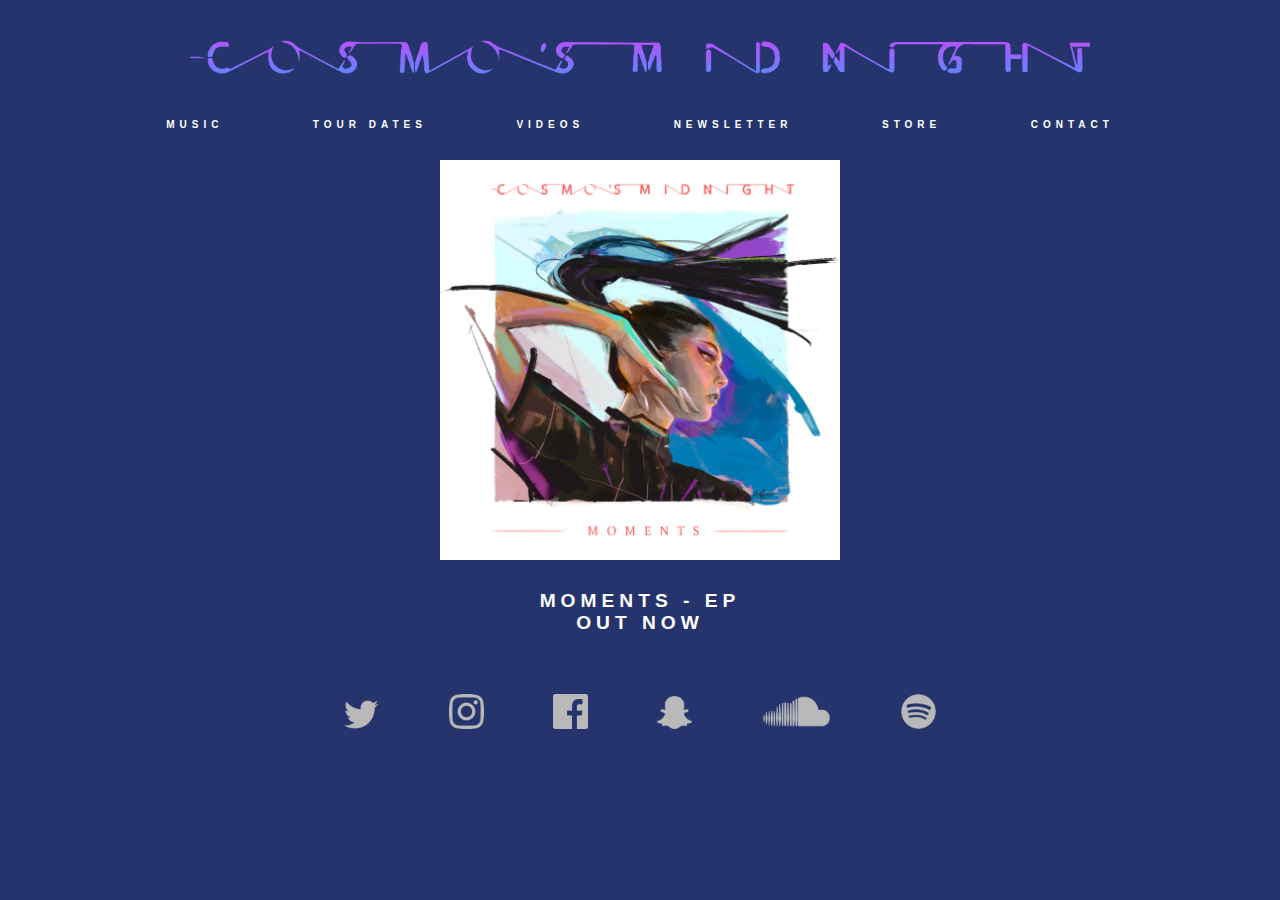
<file: index.html>
<html>
<head>
<title>Cosmo's Midnight Music</title>
<link rel="stylesheet" href="stylesheet.css">
<link rel="icon" type="image/png" href="./images/cosmos_icon.png">
<link href="https://fonts.googleapis.com/css?family=Lato:400,900" rel="stylesheet">
<!-- 
CREDIT: andrewortham.com + made in san diego, california
-->
</head>

<body>
<div class="logo">
<a href="index.html">
<img src="./images/cosmos_title.png">
</a>
</div>

<!-- NAV BAR -->

<div class="nav">
<a href="music.html">music</a>
<a href="tour.html">tour dates</a>
<a href="videos.html">videos</a>
<a href="newsletter.html">newsletter</a>
<a href="store.html">store</a>
<a href="contact.html">contact</a>
</div>

<!-- END NAV BAR -->

<!-- ALBUM ART-->
<div class="album">
<div class="album art">
<a href="https://itunes.apple.com/us/album/moments-ep/id1060532895" target="_blank"><img src="./images/music/moments.jpg"></a>
</div>
<!-- END ALBUM ART-->

<!-- ALBUM CAPTION-->
<div class="albumcaption">
<a href="https://itunes.apple.com/us/album/moments-ep/id1060532895" target="_blank" style="padding="-20 0 0 0" ">MOMENTS - EP<br>OUT NOW</a>
</div>
</div>
<!-- END ALBUM CAPTION-->


<!-- SOCIAL MEDIA-->
<div class="socials">

<div class="social" id="twitter"><a href="https://twitter.com/CosmosMidnight" target="_blank"><img src="./images/social/tw.png" target="_blank"></a></div>

<div class="social" id="instagram"><a href="https://www.instagram.com/cosmos_midnight/" target="_blank"><img src="./images/social/ig.png"></a></div>

<div class="social" id="Facebook"><a href="https://www.facebook.com/events/1654830458178304/" target="_blank"><img src="./images/social/fb.png"></a></div>

<div class="social" id="snapchat">
<a href="#img1"><img src="./images/social/sc.png" class="thumbnail"></a>
<div class="snapcode">
<a href="#" class="lightbox" id="img1">
  <img src="./images/snapcode.png">
	<p>cosmosmidnight</p> </a></div>
</a>
</div>

<div class="social" id="soundcloud"><a href="https://soundcloud.com/cosmosmidnight" target="_blank"><img src="./images/social/sdc.png"></a></div>

<div class="social" id="spotify"><a href="https://open.spotify.com/artist/4VivsO1n4n2Mi2Btyb5gfL" target="_blank"><img src="./images/social/sp.png"></a></div>
</div>
<!-- END SOCIAL MEDIA-->

</body>
</html>
</file>
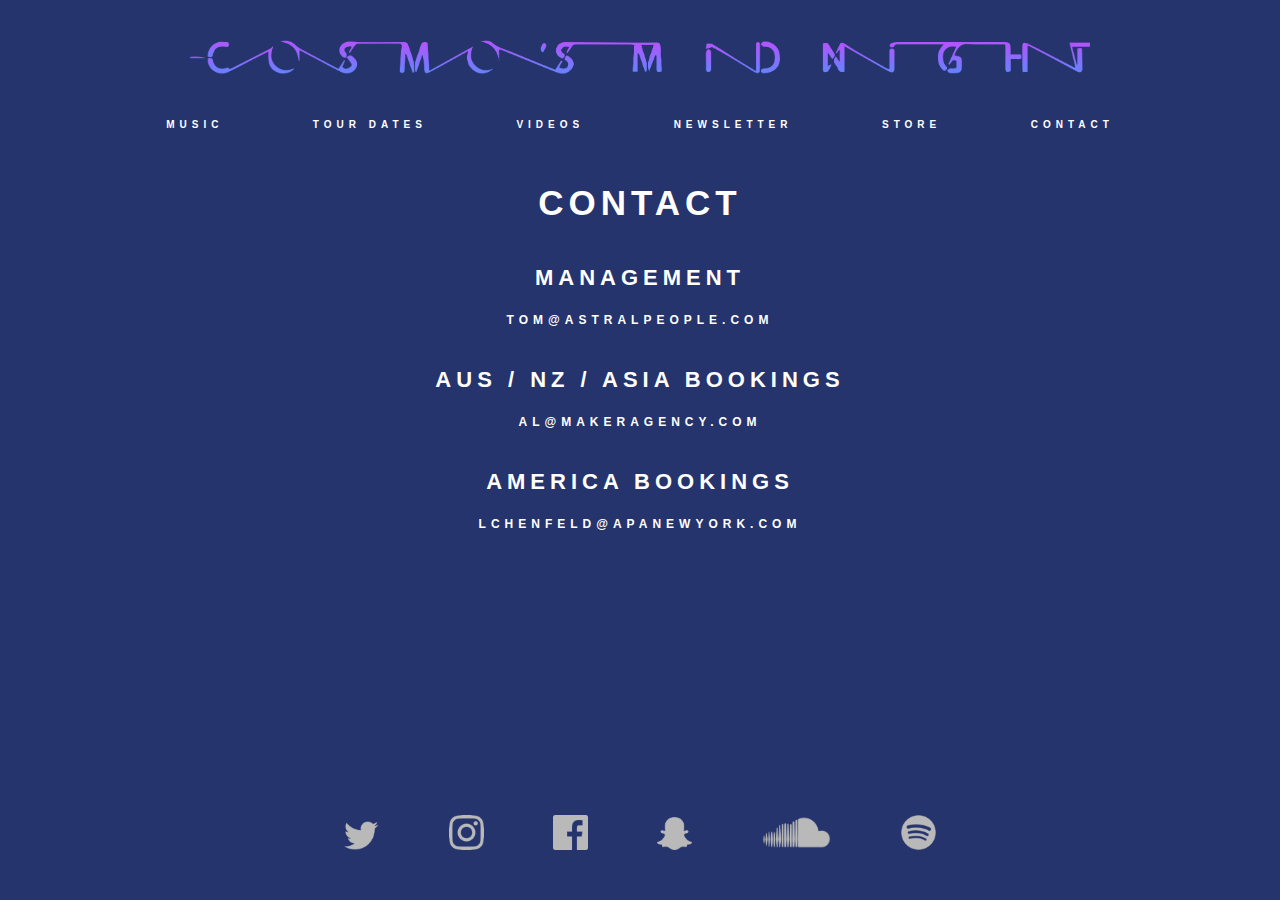
<file: contact.html>
<html>
<head>
<title>Cosmo's Midnight Music</title>
<link rel="stylesheet" href="stylesheet.css">
<link rel="stylesheet" href="sub_stylesheet.css">
<link rel="icon" type="image/png" href="./images/cosmos_icon.png">
<link href="https://fonts.googleapis.com/css?family=Lato:400,900" rel="stylesheet">
<!-- 
CREDIT: andrewortham.com + made in san diego, california
-->
</head>

<body>
<div class="logo">
<a href="index.html">
<img src="./images/cosmos_title.png">
</a>
</div>

<!-- NAV BAR -->

<div class="nav">
<a href="music.html">music</a>
<a href="tour.html">tour dates</a>
<a href="videos.html">videos</a>
<a href="newsletter.html">newsletter</a>
<a href="store.html">store</a>
<a href="contact.html">contact</a>
</div>

<!-- END NAV BAR -->



<div class="contacttitle">

<h1>Contact</h1>

<p>Management</p>
<h4>tom@astralpeople.com</h4>

<p>AUS / NZ / ASIA Bookings</p>
<h4>al@makeragency.com</h4>

<p>AMERICA Bookings</p>
<h4>lchenfeld@apanewyork.com</h4>
</div>

<!-- SOCIAL MEDIA-->
<div class="socials">

<div class="social" id="twitter"><a href="https://twitter.com/CosmosMidnight" target="_blank"><img src="./images/social/tw.png" target="_blank"></a></div>

<div class="social" id="instagram"><a href="https://www.instagram.com/cosmos_midnight/" target="_blank"><img src="./images/social/ig.png"></a></div>

<div class="social" id="Facebook"><a href="https://www.facebook.com/events/1654830458178304/" target="_blank"><img src="./images/social/fb.png"></a></div>

<div class="social" id="snapchat">
<a href="#img1"><img src="./images/social/sc.png" class="thumbnail"></a>
<div class="snapcode">
<a href="#" class="lightbox" id="img1">
  <img src="./images/snapcode.png">
	<p>cosmosmidnight</p> </a></div>
</a>
</div>

<div class="social" id="soundcloud"><a href="https://soundcloud.com/cosmosmidnight" target="_blank"><img src="./images/social/sdc.png"></a></div>

<div class="social" id="spotify"><a href="https://open.spotify.com/artist/4VivsO1n4n2Mi2Btyb5gfL" target="_blank"><img src="./images/social/sp.png"></a></div>
</div>
<!-- END SOCIAL MEDIA-->

</body>
</html>
</file>
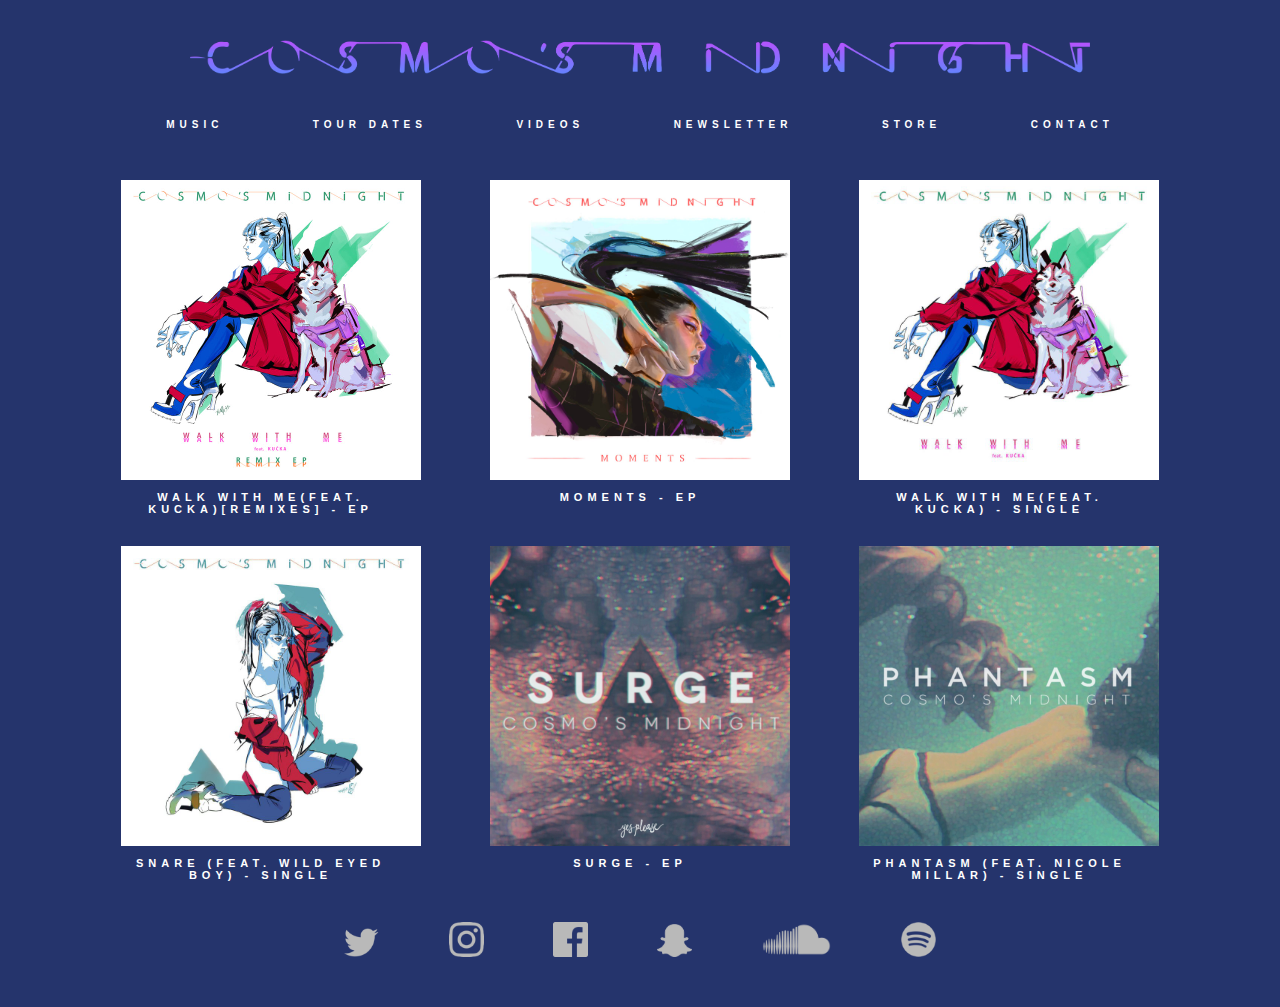
<file: music.html>
<html>
<head>
<title>Cosmo's Midnight Music</title>
<link rel="stylesheet" href="stylesheet.css">
<link rel="icon" type="image/png" href="./images/cosmos_icon.png">
<link href="https://fonts.googleapis.com/css?family=Lato:400,900" rel="stylesheet">
<!-- 
CREDIT: andrewortham.com + made in san diego, california
-->
</head>

<body>
<div class="logo">
<a href="index.html">
<img src="./images/cosmos_title.png">
</a>
</div>

<!-- NAV BAR -->

<div class="nav">
<a href="music.html">music</a>
<a href="tour.html">tour dates</a>
<a href="videos.html">videos</a>
<a href="newsletter.html">newsletter</a>
<a href="store.html">store</a>
<a href="contact.html">contact</a>
</div>

<!-- END NAV BAR -->

<!-- ALBUMS BAR -->

<div class="albums">

<div class="album1">
<a href="https://itunes.apple.com/us/album/walk-me-feat.-kucka-remixes/id1065742207" target="_blank">
<img src="./images/music/walkWithMeRemixes.jpg"></a>
<p>Walk With Me(feat. Kucka)[Remixes] - EP</p>
</div>

<div class="album1">
<a href="https://itunes.apple.com/us/album/moments-ep/id1060532895" target="_blank">
<img src="./images/music/moments.jpg"></a>
<p>Moments - EP<br><br></p>
</div>

<div class="album1">
<a href="https://itunes.apple.com/us/album/walk-me-feat.-kucka-single/id1018754492" target="_blank">
<img src="./images/music/walkWithMe.jpg"></a>
<p>Walk With Me(feat. Kucka) - Single</p>
</div>

<div class="album1">
<a href="https://itunes.apple.com/us/album/snare-feat.-wild-eyed-boy/id940617258" target="_blank">
<img src="./images/music/snare.jpg"></a>
<p>Snare (feat. Wild Eyed Boy) - Single</p>
</div>

<div class="album1">
<a href="https://itunes.apple.com/us/album/surge-ep/id656499501#" target="_blank">
<img src="./images/music/surge.jpg"></a>
<p>Surge - EP<br><br></p>
</div>

<div class="album1">
<a href="https://itunes.apple.com/us/album/phantasm-feat.-nicole-millar/id634556987" target="_blank">
<img src="./images/music/phantasm.jpg"></a>
<p>Phantasm (feat. Nicole Millar) - Single</p>
</div>

</div>

<!-- END ALBUMS BAR -->

<!-- SOCIAL MEDIA-->
<div class="socials">

<div class="social" id="twitter"><a href="https://twitter.com/CosmosMidnight" target="_blank"><img src="./images/social/tw.png" target="_blank"></a></div>

<div class="social" id="instagram"><a href="https://www.instagram.com/cosmos_midnight/" target="_blank"><img src="./images/social/ig.png"></a></div>

<div class="social" id="Facebook"><a href="https://www.facebook.com/events/1654830458178304/" target="_blank"><img src="./images/social/fb.png"></a></div>

<div class="social" id="snapchat">
<a href="#img1"><img src="./images/social/sc.png" class="thumbnail"></a>
<div class="snapcode">
<a href="#" class="lightbox" id="img1">
  <img src="./images/snapcode.png">
	<p>cosmosmidnight</p> </a></div>
</a>
</div>

<div class="social" id="soundcloud"><a href="https://soundcloud.com/cosmosmidnight" target="_blank"><img src="./images/social/sdc.png"></a></div>

<div class="social" id="spotify"><a href="https://open.spotify.com/artist/4VivsO1n4n2Mi2Btyb5gfL" target="_blank"><img src="./images/social/sp.png"></a></div>
</div>
<!-- END SOCIAL MEDIA-->

</body>
</html>
</file>
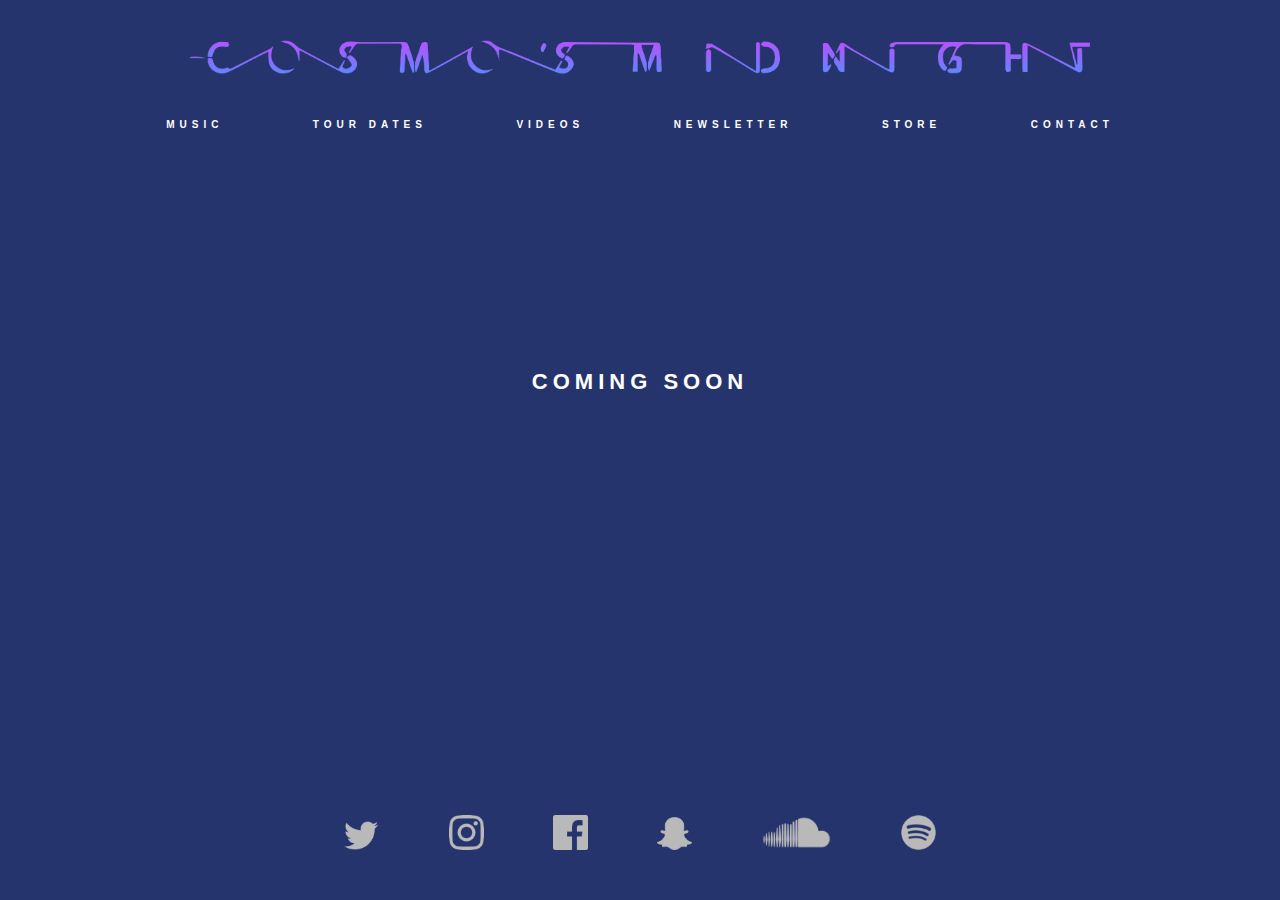
<file: newsletter.html>
<html>
<head>
<title>Cosmo's Midnight Music</title>
<link rel="stylesheet" href="stylesheet.css">
<link rel="stylesheet" href="sub_stylesheet.css">
<link rel="icon" type="image/png" href="./images/cosmos_icon.png">
<link href="https://fonts.googleapis.com/css?family=Lato:400,900" rel="stylesheet">
<!-- 
CREDIT: andrewortham.com + made in san diego, california
-->
</head>

<body>
<div class="logo">
<a href="index.html">
<img src="./images/cosmos_title.png">
</a>
</div>

<!-- NAV BAR -->

<div class="nav">
<a href="music.html">music</a>
<a href="tour.html">tour dates</a>
<a href="videos.html">videos</a>
<a href="newsletter.html">newsletter</a>
<a href="store.html">store</a>
<a href="contact.html">contact</a>
</div>

<!-- END NAV BAR -->


<div class="temptitle">
<p>coming soon</p>
</div>


<!-- SOCIAL MEDIA-->
<div class="socials">

<div class="social" id="twitter"><a href="https://twitter.com/CosmosMidnight" target="_blank"><img src="./images/social/tw.png" target="_blank"></a></div>

<div class="social" id="instagram"><a href="https://www.instagram.com/cosmos_midnight/" target="_blank"><img src="./images/social/ig.png"></a></div>

<div class="social" id="Facebook"><a href="https://www.facebook.com/events/1654830458178304/" target="_blank"><img src="./images/social/fb.png"></a></div>

<div class="social" id="snapchat">
<a href="#img1"><img src="./images/social/sc.png" class="thumbnail"></a>
<div class="snapcode">
<a href="#" class="lightbox" id="img1">
  <img src="./images/snapcode.png">
	<p>cosmosmidnight</p> </a></div>
</a>
</div>

<div class="social" id="soundcloud"><a href="https://soundcloud.com/cosmosmidnight" target="_blank"><img src="./images/social/sdc.png"></a></div>

<div class="social" id="spotify"><a href="https://open.spotify.com/artist/4VivsO1n4n2Mi2Btyb5gfL" target="_blank"><img src="./images/social/sp.png"></a></div>
</div>
<!-- END SOCIAL MEDIA-->

</body>
</html>
</file>
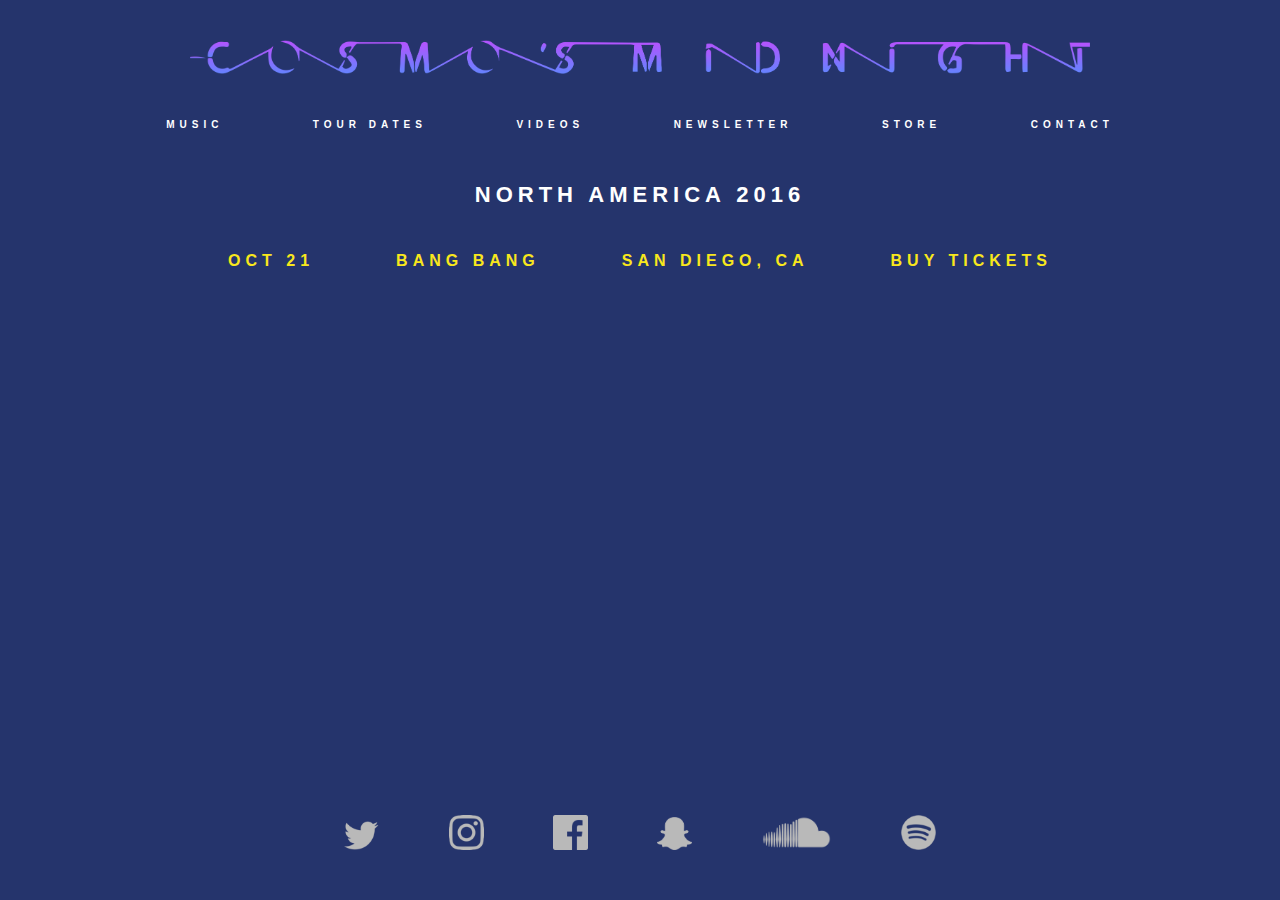
<file: tour.html>
<html>
<head>
<title>Cosmo's Midnight Music</title>
<link rel="stylesheet" href="stylesheet.css">
<link rel="stylesheet" href="sub_stylesheet.css">
<link rel="icon" type="image/png" href="./images/cosmos_icon.png">
<link href="https://fonts.googleapis.com/css?family=Lato:400,900" rel="stylesheet">
<!-- 
CREDIT: andrewortham.com + made in san diego, california
-->
</head>

<body>
<div class="logo">
<a href="index.html">
<img src="./images/cosmos_title.png">
</a>
</div>

<!-- NAV BAR -->

<div class="nav">
<a href="music.html">music</a>
<a href="tour.html">tour dates</a>
<a href="videos.html">videos</a>
<a href="newsletter.html">newsletter</a>
<a href="store.html">store</a>
<a href="contact.html">contact</a>
</div>

<!-- END NAV BAR -->

<div class="tourtitle">
<p>North America 2016</p>
</div>

<!-- TOUR DATES -->

<div class="tourdates">
 <table>
    <tr>
<td>Oct 21</td>
    <td>Bang Bang</td>
    <td>San Diego, CA</td>
<td><a href="http://www.bandsintown.com/event/12979949/buy_tickets?affil_code=fb_190023844345076&artist=Cosmo%27s+Midnight&came_from=128" target="_blank">Buy Tickets</a></td>
    </tr>
</div>
</div>

<!-- END TOUR DATES -->


<!-- SOCIAL MEDIA-->
<div class="socials">

<div class="social" id="twitter"><a href="https://twitter.com/CosmosMidnight" target="_blank"><img src="./images/social/tw.png" target="_blank"></a></div>

<div class="social" id="instagram"><a href="https://www.instagram.com/cosmos_midnight/" target="_blank"><img src="./images/social/ig.png"></a></div>

<div class="social" id="Facebook"><a href="https://www.facebook.com/events/1654830458178304/" target="_blank"><img src="./images/social/fb.png"></a></div>

<div class="social" id="snapchat">
<a href="#img1"><img src="./images/social/sc.png" class="thumbnail"></a>
<div class="snapcode">
<a href="#" class="lightbox" id="img1">
  <img src="./images/snapcode.png">
	<p>cosmosmidnight</p> </a></div>
</a>
</div>

<div class="social" id="soundcloud"><a href="https://soundcloud.com/cosmosmidnight" target="_blank"><img src="./images/social/sdc.png"></a></div>

<div class="social" id="spotify"><a href="https://open.spotify.com/artist/4VivsO1n4n2Mi2Btyb5gfL" target="_blank"><img src="./images/social/sp.png"></a></div>
</div>

<!-- END SOCIAL MEDIA-->

</body>
</html>
</file>
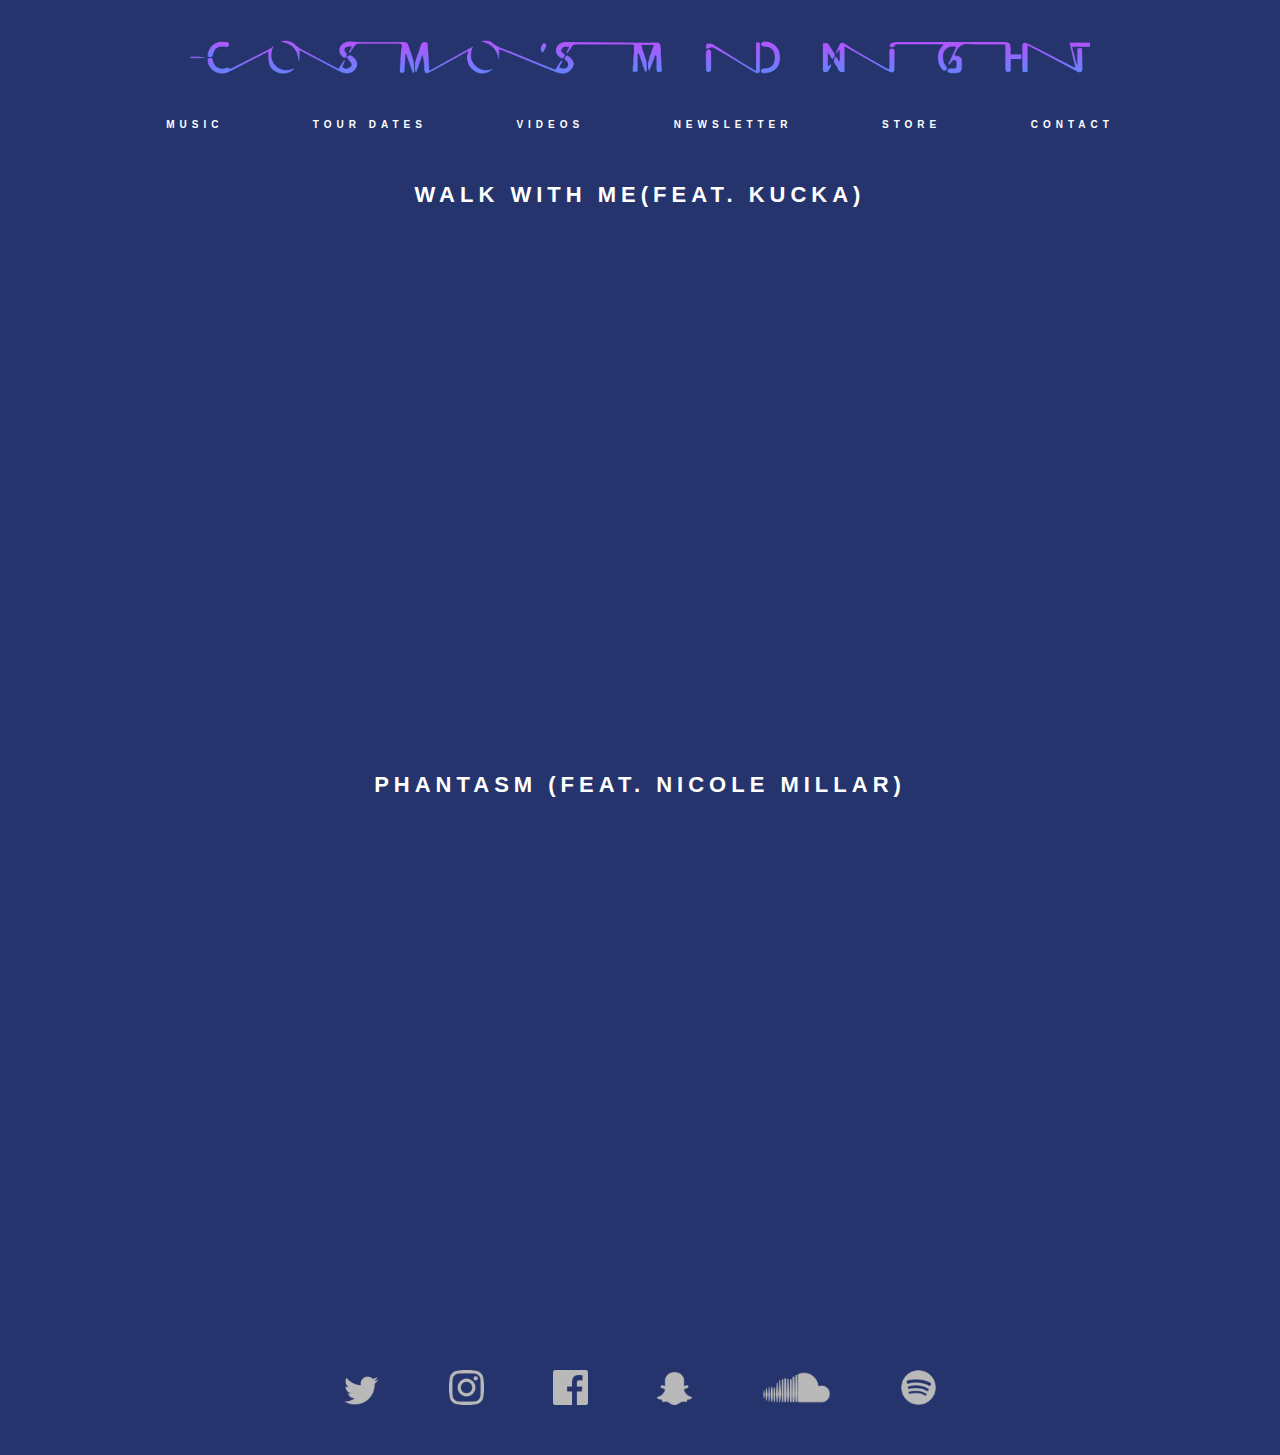
<file: videos.html>
<html>
<head>
<title>Cosmo's Midnight Music</title>
<link rel="stylesheet" href="stylesheet.css">
<link rel="icon" type="image/png" href="./images/cosmos_icon.png">
<link href="https://fonts.googleapis.com/css?family=Lato:400,900" rel="stylesheet">
<!-- 
CREDIT: andrewortham.com + made in san diego, california
-->
</head>

<body>
<div class="logo">
<a href="index.html">
<img src="./images/cosmos_title.png">
</a>
</div>

<!-- NAV BAR -->

<div class="nav">
<a href="music.html">music</a>
<a href="tour.html">tour dates</a>
<a href="videos.html">videos</a>
<a href="newsletter.html">newsletter</a>
<a href="store.html">store</a>
<a href="contact.html">contact</a>
</div>

<!-- END NAV BAR -->

<!-- LIVE DATES TITLE -->
<!--
<div class="live">
<a href="http://www.songkick.com/artists/6984544-cosmos-midnight" target="_blank">LIVE DATES - NORTH AMERICA 2016 </a>
</div>
-->
<!-- END LIVE DATES TITLE -->

<!-- VIDEO -->

<div class="videotitle">
<p>Walk With Me(feat. Kucka)</p>
</div>

<div class="youtube">
<iframe src="https://www.youtube.com/embed/KLXJzKdIlXE" frameborder="0" allowfullscreen></iframe>
</div>

<div class="videotitle">
<p>Phantasm (feat. Nicole Millar)</p>
</div>

<div class="youtube">
<iframe src="https://www.youtube.com/embed/_tY8Kdkfn2E" frameborder="0"  allowfullscreen></iframe>
</div>

<!-- END VIDEO -->


<!-- SOCIAL MEDIA-->
<div class="socials">

<div class="social" id="twitter"><a href="https://twitter.com/CosmosMidnight" target="_blank"><img src="./images/social/tw.png" target="_blank"></a></div>

<div class="social" id="instagram"><a href="https://www.instagram.com/cosmos_midnight/" target="_blank"><img src="./images/social/ig.png"></a></div>

<div class="social" id="Facebook"><a href="https://www.facebook.com/events/1654830458178304/" target="_blank"><img src="./images/social/fb.png"></a></div>

<div class="social" id="snapchat">
<a href="#img1"><img src="./images/social/sc.png" class="thumbnail"></a>
<div class="snapcode">
<a href="#" class="lightbox" id="img1">
  <img src="./images/snapcode.png">
	<p>cosmosmidnight</p> </a></div>
</a>
</div>

<div class="social" id="soundcloud"><a href="https://soundcloud.com/cosmosmidnight" target="_blank"><img src="./images/social/sdc.png"></a></div>

<div class="social" id="spotify"><a href="https://open.spotify.com/artist/4VivsO1n4n2Mi2Btyb5gfL" target="_blank"><img src="./images/social/sp.png"></a></div>
</div>
<!-- END SOCIAL MEDIA-->

</body>
</html>
</file>
<file: stylesheet.css>
html{ 
    height: 100%; 
}

body{
    background:#25346c; 
    height: 100%;
    color: #4A4A4A; 
    margin: 0;
    font-family: 'Lato', sans-serif; 
    font-weight: 900; 
    text-transform: uppercase;
    letter-spacing: 5px;
    line-height: normal;
    font-family: 'steelfish', helvetica;
    -webkit-font-smoothing: antialiased;
}

img{
    display: block;
    margin: 0 auto;
}

a{
    color: #fff;
    text-decoration: none;
    text-align: center;
-webkit-transition: all 0.2s ease-in-out;
    -moz-transition: all 0.2s ease-in-out;
    -o-transition: all 0.2s ease-in-out;
    transition: all 0.2s ease-in-out;

}

.album a:hover {
    opacity: 1;   
}

.nav a:hover {
opacity: 0.6; 
}

.albumcaption a:hover{
opacity: 0.6;
}

.social img:hover{
opacity: 0.6;
}

.snapcode img:hover{
opacity: 1;
}

.logo img{
    height: auto;
    padding: 40px;
    max-width: 900px;
}

.logo{
    margin: 0 auto;
}

.nav{
    margin: 0 auto;
    text-align: center;
}

.nav a{
    display: inline-block;
    padding: 0 40 30 40;
    font-weight: 900;
    font-size: 62.5%;
}

/* - - - INDEX ALBUM - - - */

.album{
    display: block;
    margin: 0;
    padding: 0 0 30 0;
}

.album img{
    width: 400px;
}

.album art a{
padding: 0 0 0 0;
}

.album a{
    display: block;
    margin: 0;
    padding: 0 0 0 0;
    font-size: 120%;
}

/* - - - CONTACT - - - */

.contacttitle p{
    text-align:center;
    color:#fff;
    font-size:22px;
    padding-top:18px;
}

.contacttitle h4{
    text-align:center;
    color:#fff;
    font-size:12px;
}

.contacttitle h1{
    text-align:center;
    color:#fff;
    font-size:35px;
}


/* - - - SOCIAL MEDIA - - - */

.socials{
    margin: 0 auto;
    text-align: center;
    padding-bottom: 1em;
}

.social{
    display: inline-block;
    margin: 0 auto;
    padding: 30px;
}

.social img{
    height: auto;
    width: 35px;
}

#soundcloud img{
    height: 35px;
    width: auto;
}

.snapcode p{
font-size: 180%;
text-transform: lowercase;
}

/* - - - MUSIC - - - */

.albums{
    margin: 0 auto;
    text-align: center;
}

.album1{
    display: inline-block;
    margin: 0 auto;
    padding: 20 30 0 30;
}

.album1 img{
    height: 300px;
    width: 300px;
}

.album1 p{
    color: #fff;
    width: 280px;
    font-size: 11px;
}


/* - - - TOUR DATES - - - */

.tourtitle p{
    text-align:center;
    color:#fff;
    font-size:22px;
}

.tourdates ul{
    display: inline-block;
    text-align: left;
    padding-right: 20px;
    text-transform: uppercase;
    margin: 0 auto;
}

.tourdates li{
    padding-top: 10px;
    display: block;
}

table{
    margin: 0 auto;
    padding-top: 20px;
}

td, th{
    text-align:left;
    padding: 0 40 20 40;
}

td {
    font-weight: 900;
    color:#F8E71C;
}

td a{
    color:#F8E71C;
}

td a:hover{
    opacity: 0.6;
}

/* - - - VIDEOS - - - */

.youtube{
    display: block;
    text-align: -webkit-center;
    padding: 10 0 30 0;
}

iframe{
    align: right;
    width: 853; 
    height: 480; 
}

.videotitle p{
    text-align:center;
    color:#fff;
    font-size:22px;
}

/* - - - LIGHTBOX(SNAPCHAT) - - - */

.lightbox {
	/** Default lightbox to hidden */
	display: none;

	/** Position and style */
	position: fixed;
	z-index: 999;
	width: 100%;
	height: 100%;
	text-align: center;
	top: 0;
	left: 0;
	background: rgba(0,0,0,0.8);
}

.lightbox img {
	/** Pad the lightbox image */
	max-width: 80%;
width:450px;
	max-height: 70%;
	margin-top: 10%;
}

.lightbox:target {
	/** Remove default browser outline */
	outline: none;

	/** Unhide lightbox **/
	display: block;

}

.temptitle p{
    text-align:center;
    color:#fff;
    font-size:22px;
    position: absolute;
    top: 40%;
    left: 50%;
    transform: translateX(-50%) translateY(-50%);
}
</file>
<file: sub_stylesheet.css>
.socials{
    position:fixed;
    bottom:0;
    width:100%;
}
</file>
